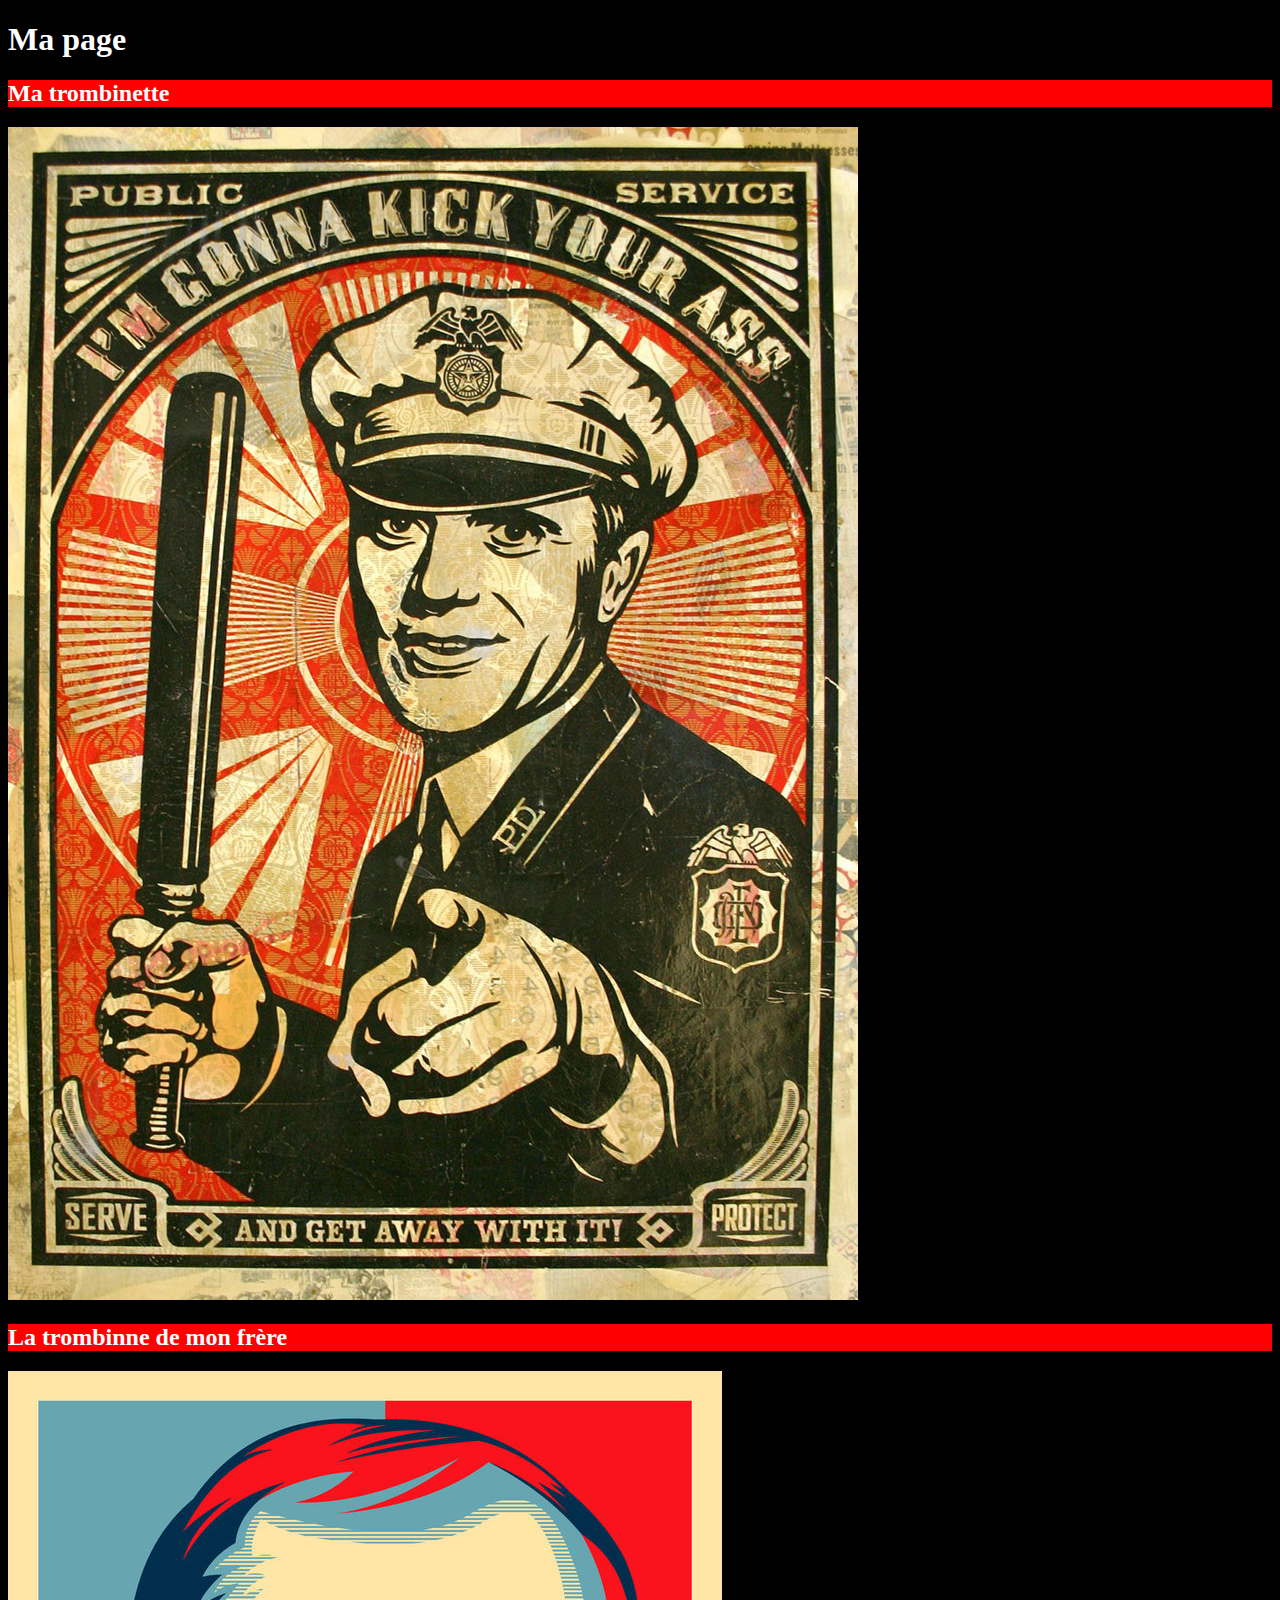
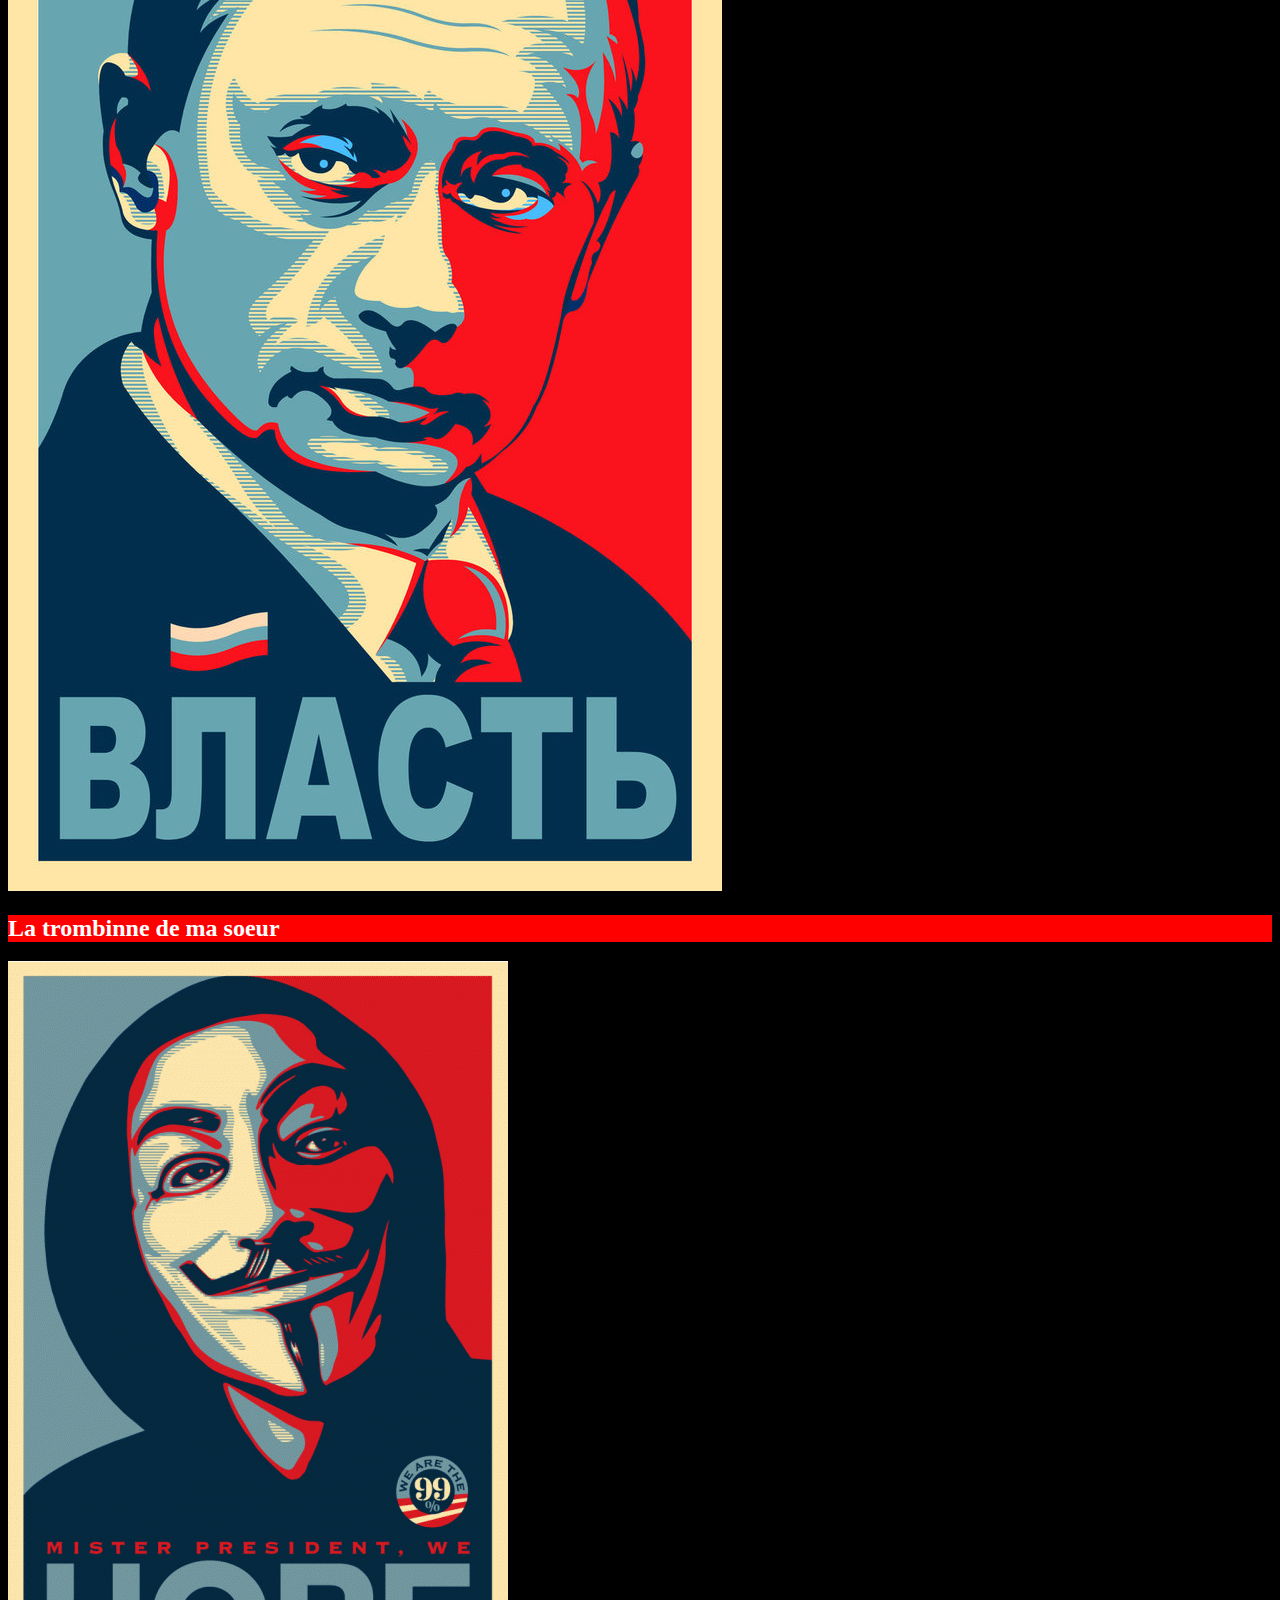
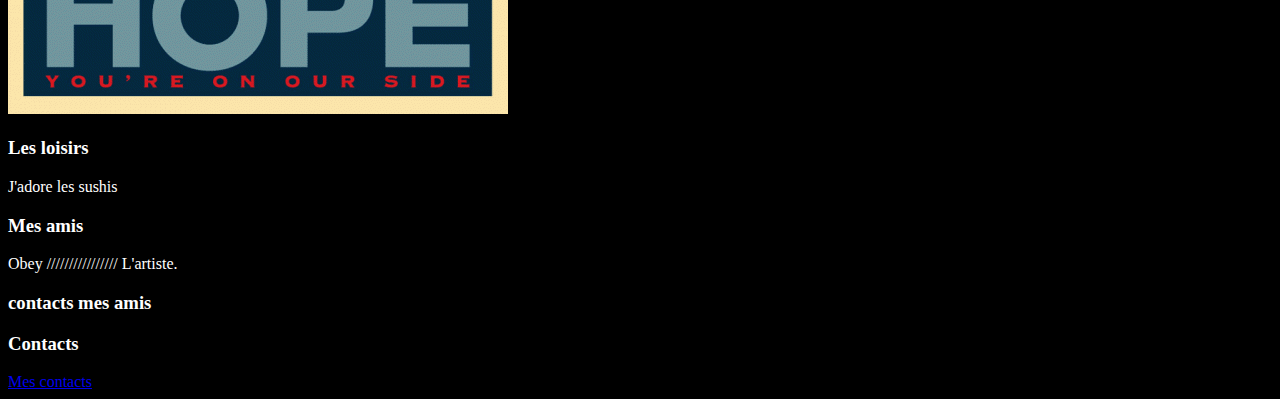
<file: index.html>
<!DOCTYPE html>
<html lang="fr">
<head>
	<meta charset="UTF-8">
	<title>Git Exi 1</title>
	<link rel="stylesheet" type="text/css" href="./css/main.css">
</head>
<body>
	<h1>Ma page</h1>

	<h2>Ma trombinette</h2>

	<img src="./img/obey.jpg">

	<h2>La trombinne de mon frère</h2>

	<img src="./img/putin.jpg">

	<h2>La trombinne de ma soeur</h2>

	<img src="./img/hope.png">
	
	<h3>Les loisirs </h3>

	<p>J'adore les sushis</p>

	<h3>Mes amis</h3>

	<p>Obey //////////////// 
	L'artiste.</p>

	<h3>contacts mes amis</h3>

	<h3>Contacts</h3>

	<a href="contacts.html">Mes contacts</a>

</body>
</html>
</file>
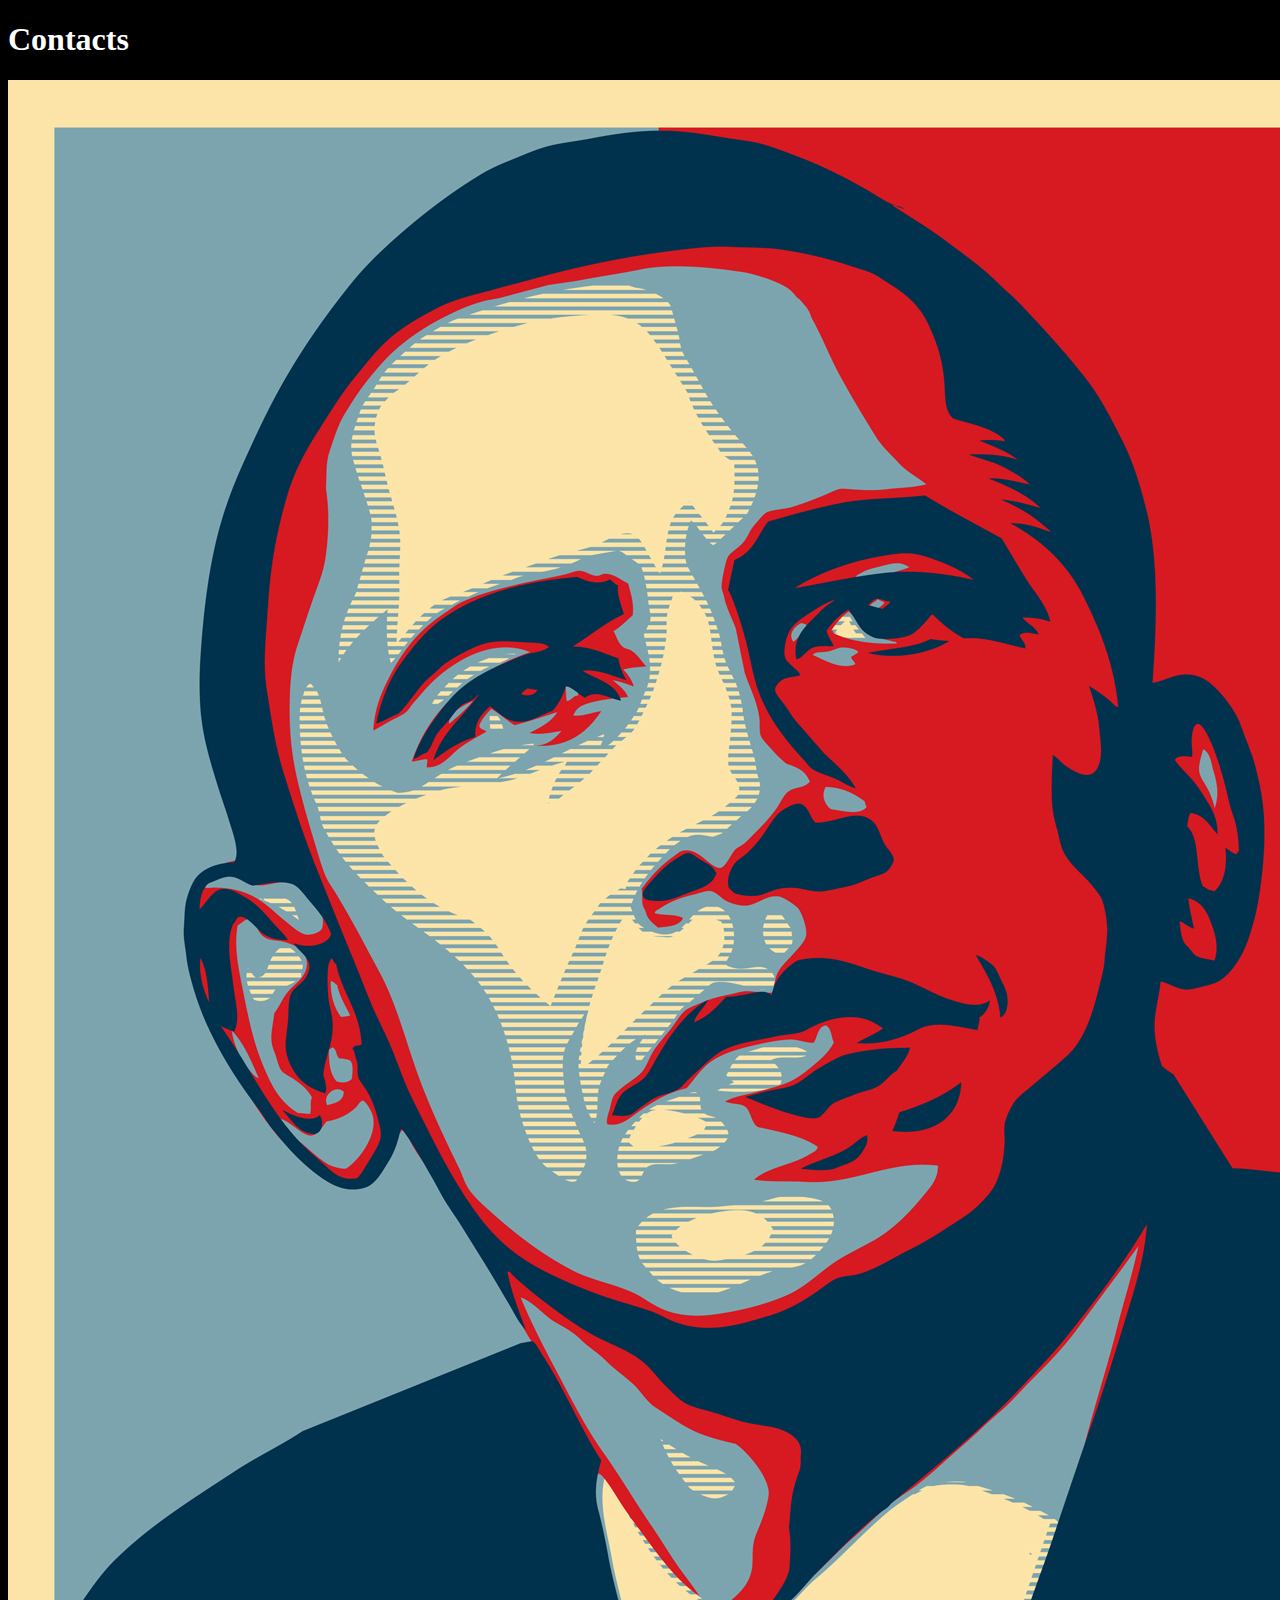
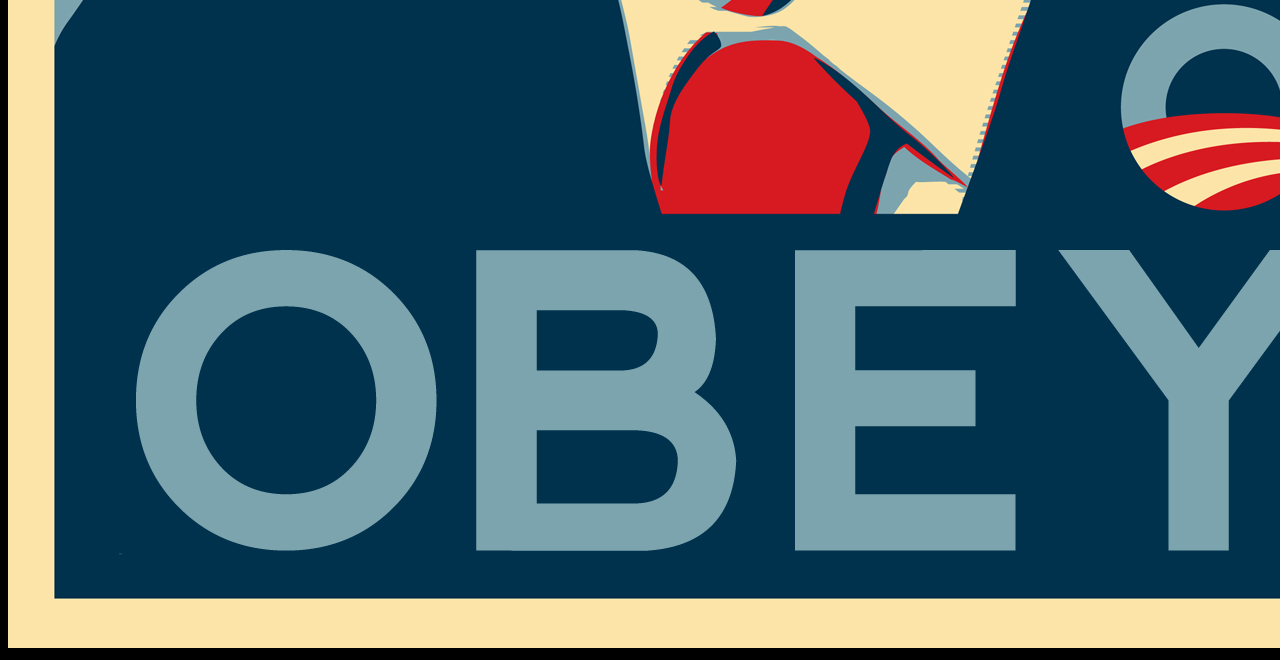
<file: contacts.html>
<!DOCTYPE html>
<html lang="en">
<head>
	<meta charset="UTF-8">
	<title>Contacts</title>
	<link rel="stylesheet" type="text/css" href="./css/main.css">
</head>
<body>
	<h1>Contacts</h1>
	<img src="./img/obey-obama.jpg" alt="Obama">
	
</body>
</html>
</file>
<file: css/main.css>
body {
	background-color: black;
	color: white;
}

h2 {
	background-color: red;
}
</file>
